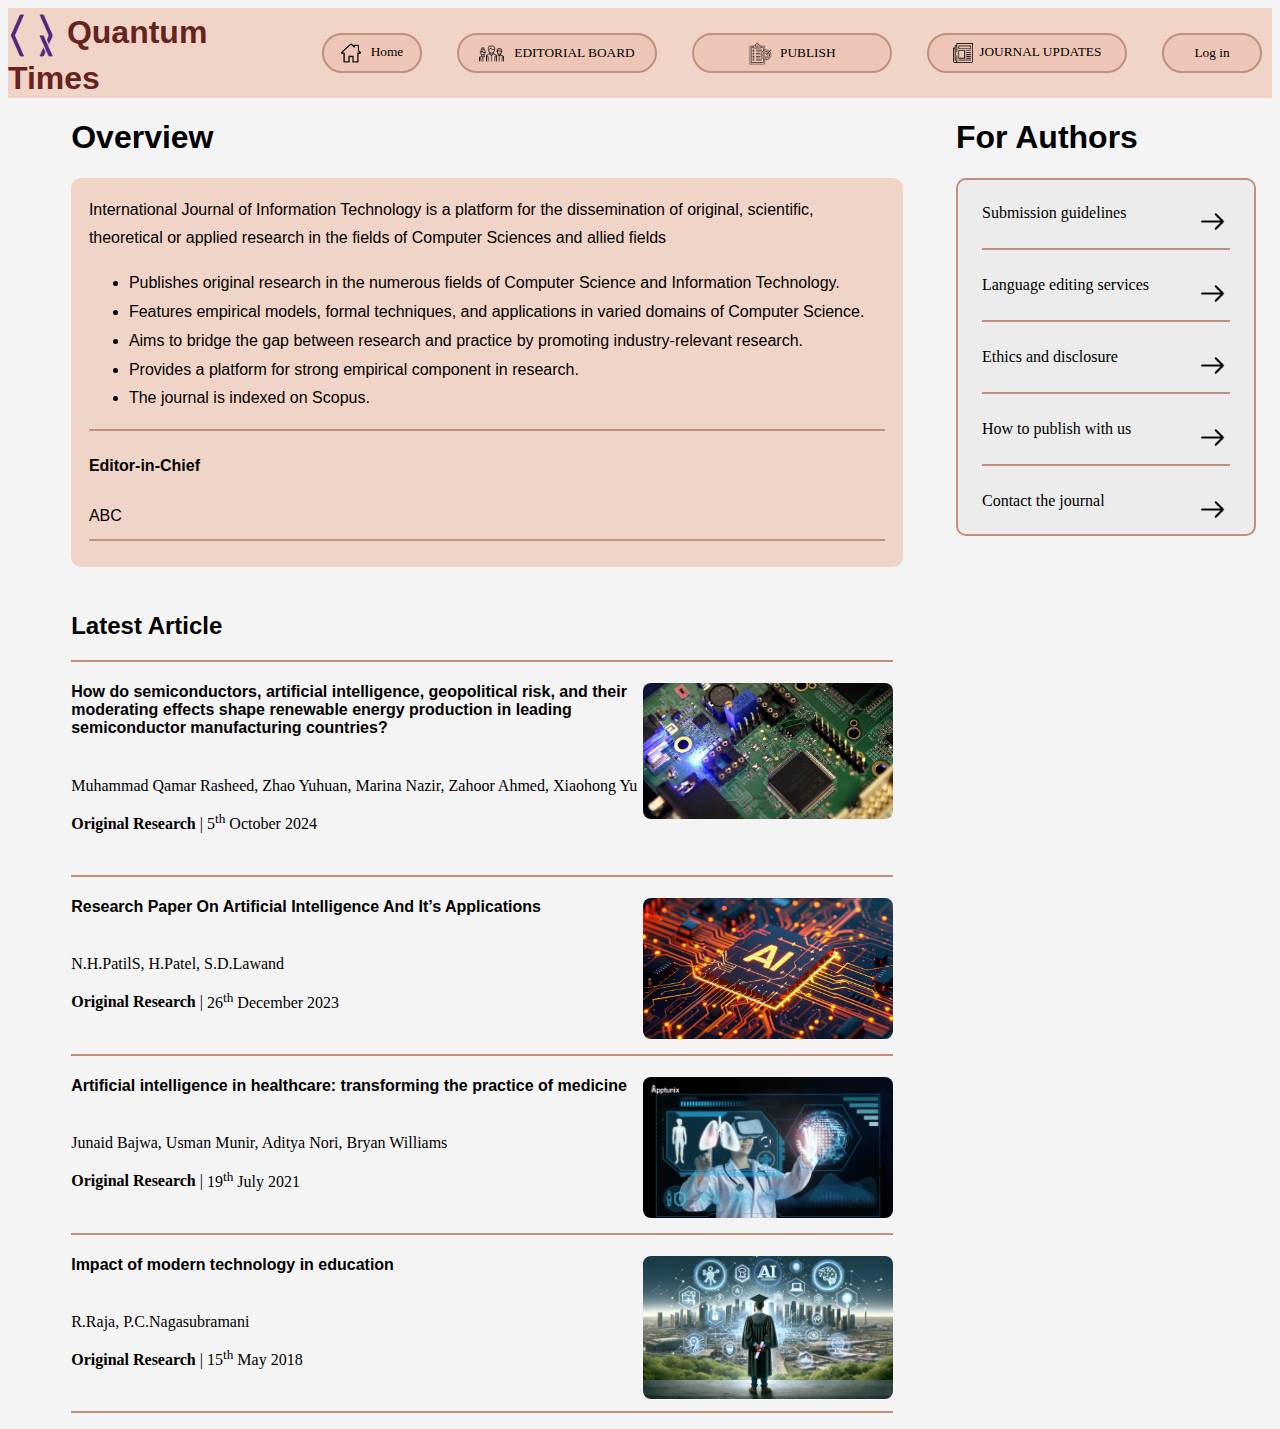
<file: index.html>
<!DOCTYPE html>
<html lang="en">
<head>
    <meta charset="UTF-8">
    <meta name="viewport" content="width=device-width, initial-scale=1.0">
    <title>HOME | QUANTUM TIMES</title>
    <link rel="stylesheet" href="index.css">
    <link rel="icon" href="./Images/quantum_facebook.png">
</head>
<body>
    
    <div class="top_bar">
        <div class="top_nav_heading">
            <h1 class="heading"><img src="./Images/quantum_facebook-removebg-preview.png" height="50px" width="50px"> Quantum Times</h1></div>
       
        <nav class="main-nav">
        <button id="nav-toggle" class="nav-toggle" aria-label="Toggle navigation">
            ☰
        </button>
        <div class="nav-links">     
        <button class="user_logo login" onclick="window.location.href='index.html';" ><img class="logo" src="./Images/home.png">&nbsp; &nbsp;Home</button>
        <button class="user_logo" onclick="window.location.href='editorial_board.html';"><img class="logo goals" src="./Images/group (1).png">&nbsp; &nbsp;EDITORIAL BOARD</button>
        <button class="user_logo aim_scope" onclick="window.location.href='publish.html';"><img class="logo goals" src="./Images/goals.png">&nbsp;&nbsp;PUBLISH</button>
        <button class="user_logo" onclick="window.location.href='journal_updates.html';"><img class="logo" src="./Images/newspaper.png">&nbsp;&nbsp;JOURNAL UPDATES</button>
        <button class="user_logo login" onclick="window.location.href='login.html';">Log in</button>
        </div>
        </nav>
    </div>
    <div class="main_content">
        <div class="Overview">
            <h1><span style="font-family: helvetica;">Overview</span></h1>
            <div class="Overview_content">International Journal of Information Technology is a platform for the dissemination of original, scientific, theoretical or applied
            research in the fields of Computer Sciences and allied fields
            <ul>
                <li>Publishes original research in the numerous fields of Computer Science and Information Technology.</li>
                <li>Features empirical models, formal techniques, and applications in varied domains of Computer Science.</li>
                <li>Aims to bridge the gap between research and practice by promoting industry-relevant research.</li>
                <li>Provides a platform for strong empirical component in research.</li>
                <li>The journal is indexed on Scopus.</li>
            </ul>
            <hr color="#bf907e">
            <h4>Editor-in-Chief</h4>
            ABC<hr color="#bf907e">

        </div>
        </div>
        <div class="Overview_aside">
            <h1><span style="font-family: helvetica;">For Authors</span></h1>
            <div class="aside_content">
                <a class="aside_links" href="https://link.springer.com/journal/41870/submission-guidelines">Submission guidelines<img class="right_arrow" src="./Images/next.png"><br><br></a>
                <hr color="#bf907e"><br>
                <a class="aside_links" href="https://authorservices.springernature.com/go/sn/?utm_source=For+Authors&utm_medium=Website_SpringerLink&utm_campaign=Platform+Experimentation+2022&utm_id=PE2022">Language editing services<img class="right_arrow" src="./Images/next.png"><br><br></a>
                <hr color="#bf907e"><br>
                <a class="aside_links" href="https://link.springer.com/journal/41870/ethics-and-disclosures">Ethics and disclosure<img class="right_arrow" src="./Images/next.png"><br><br></a>
                <hr color="#bf907e"><br>
                <a class="aside_links" href="https://link.springer.com/journal/41870/how-to-publish-with-us#top">How to publish with us<img class="right_arrow" src="./Images/next.png"><br><br></a>
                <hr color="#bf907e"><br>
                <a class="aside_links" href="editorial_board.html">Contact the journal<img class="right_arrow" src="./Images/next.png"><br></a>
            </div>

        </div>
        <div class="Latest_article">
            <h2><span style="font-family: helvetica;">Latest Article</span></h2>
            <hr color="#bf907e">
            <h4 class="article_heading"><a><img class="article_images" src="./Images/Semiconductor.jpeg">How do semiconductors, artificial intelligence, geopolitical risk, and their moderating effects shape renewable energy production in leading semiconductor manufacturing countries?</a></h4>
            <br>
            Muhammad Qamar Rasheed, Zhao Yuhuan, Marina Nazir, Zahoor Ahmed, Xiaohong Yu
            <p><b>Original Research</b> | <span style="font-family: cursive;"> 5<sup>th</sup> October 2024</p><br>
            <hr color="#bf907e">
            <h4 class="article_heading"><a><img class="article_images" src="./Images/AI.png">Research Paper On Artificial Intelligence And It’s Applications</a></h4>
            <br>
            N.H.PatilS, H.Patel, S.D.Lawand
            <p><b>Original Research</b> | <span style="font-family: cursive;"> 26<sup>th</sup> December 2023</p><br>
            <hr color="#bf907e">
            
            <h4 class="article_heading"><a><img class="article_images" src="./Images/health_care.jpg">Artificial intelligence in healthcare: transforming the practice of medicine</a></h4>
            <br>
            Junaid Bajwa, Usman Munir, Aditya Nori, Bryan Williams
            <p><b>Original Research</b> | <span style="font-family: cursive;"> 19<sup>th</sup> July 2021</p><br>
            <hr color="#bf907e">
            
            <h4 class="article_heading"><a><img class="article_images" src="./Images/AI_education.jpg">Impact of modern technology in education</a></h4>
            <br>
            R.Raja, P.C.Nagasubramani
            <p><b>Original Research</b> | <span style="font-family: cursive;"> 15<sup>th</sup> May 2018</p><br>
            <hr color="#bf907e">
            
            
        </div>
    </div>
    <script src="./js/nav.js"></script> 
</body>
</html>
</file>
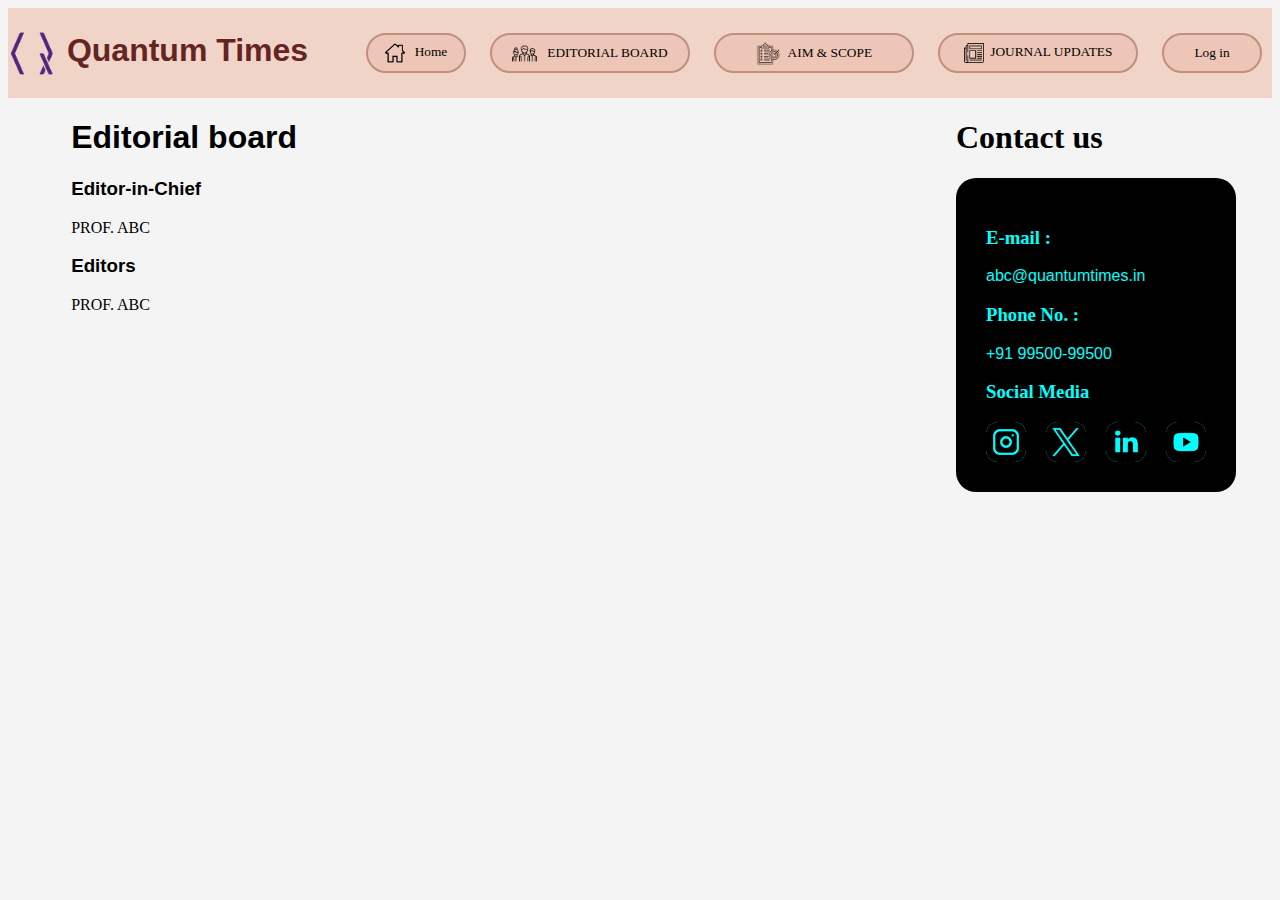
<file: editorial_board.html>
<!DOCTYPE html>
<html lang="en">
<head>
    <meta charset="UTF-8">
    <meta name="viewport" content="width=device-width, initial-scale=1.0">
    <title>EDITORIAL BOARD | QUANTUM TIMES</title>
    <link rel="icon" href="./Images/quantum_facebook.png">
    <link rel="stylesheet" href="editorial_board.css">
</head>
<body>
    <div class="top_bar">
        <div class="top_nav_heading"><h1 class="heading"><img src="./Images/quantum_facebook-removebg-preview.png" height="50px" width="50px"> Quantum Times</h1></div>
        <div>
        <button class="user_logo login" onclick="window.location.href='index.html';" ><img class="logo" src="./Images/home.png">&nbsp; &nbsp;Home</button>
        <button class="user_logo" onclick="window.location.href='editorial_board.html';"><img class="logo goals" src="./Images/group (1).png">&nbsp; &nbsp;EDITORIAL BOARD</button>
        <button class="user_logo aim_scope" onclick="window.location.href='aim_scope.html';"><img class="logo goals" src="./Images/goals.png">&nbsp;&nbsp;AIM & SCOPE</button>
        <button class="user_logo" onclick="window.location.href='journal_updates.html';"><img class="logo" src="./Images/newspaper.png">&nbsp;&nbsp;JOURNAL UPDATES</button>
        <button class="user_logo login" onclick="window.location.href='login.html';">Log in</button>
        </div>
    </div>
    <div class="main_content">
        <div class="content">
            <h1>Editorial board</h1>
            <h3>Editor-in-Chief</h3>
            <p>PROF. ABC</p>
            <h3>Editors</h3>
            <p>PROF. ABC</p>
        </div>
        <div class="contact_us">
            <h1>Contact us</h1>
            <div class="contact_content">
                <h3>E-mail : </h3><p class="contact_details">abc@quantumtimes.in</p>
                <h3>Phone No. :</h3><p class="contact_details">+91 99500-99500</p>
                <h3>Social Media</h3>
                <div class="social_media_images">
                    <img class="social" src="./Images/instagram.png">
                    <img class="social" src="./Images/twitter.png">
                    <img class="social" src="./Images/linkedin.png">
                    <img class="social" src="./Images/youtube.png">
                </div>
            </div>
        </div>
    </div>
</body>
</html>
</file>
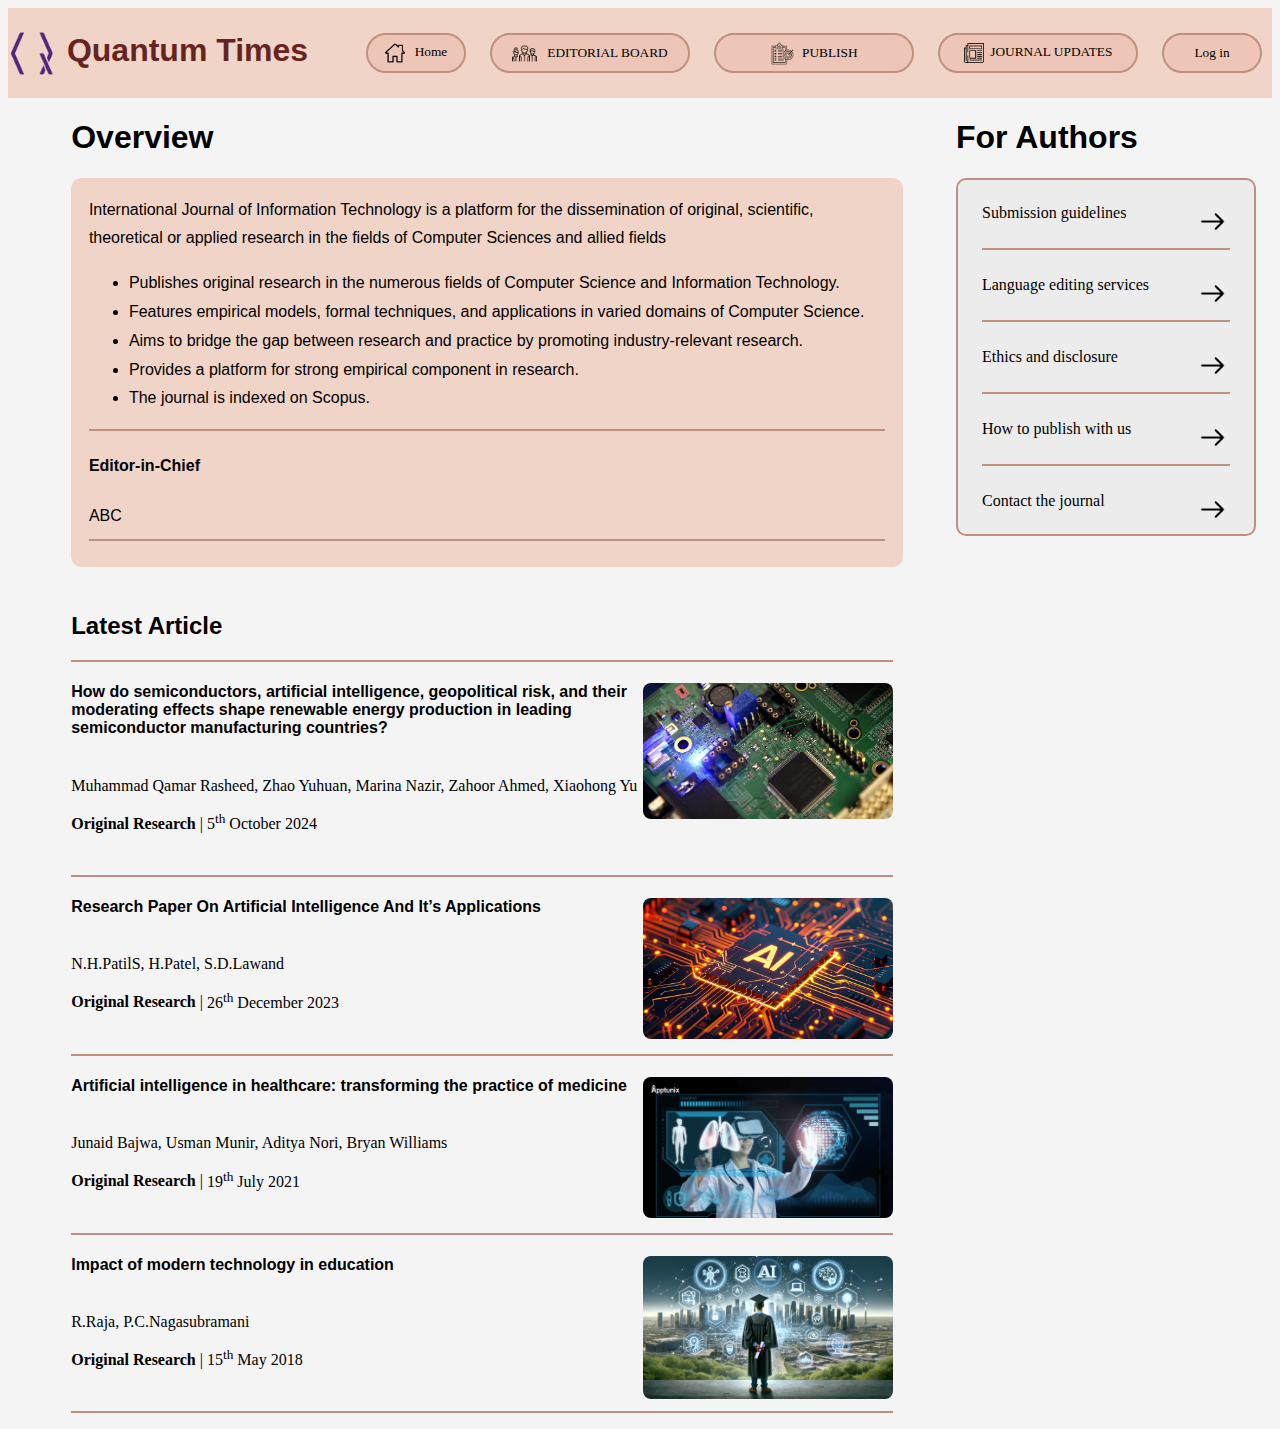
<file: home.html>
<!DOCTYPE html>
<html lang="en">
<head>
    <meta charset="UTF-8">
    <meta name="viewport" content="width=device-width, initial-scale=1.0">
    <title>HOME | QUANTUM TIMES</title>
    <link rel="stylesheet" href="home.css">
    <link rel="icon" href="./Images/quantum_facebook.png">
</head>
<body>
    
    <div class="top_bar">
        <div class="top_nav_heading"><h1 class="heading"><img src="./Images/quantum_facebook-removebg-preview.png" height="50px" width="50px"> Quantum Times</h1></div>
        <div>
        <button class="user_logo login" onclick="window.location.href='home.html';" ><img class="logo" src="./Images/home.png">&nbsp; &nbsp;Home</button>
        <button class="user_logo" onclick="window.location.href='editorial_board.html';"><img class="logo goals" src="./Images/group (1).png">&nbsp; &nbsp;EDITORIAL BOARD</button>
        <button class="user_logo aim_scope" onclick="window.location.href='publish.html';"><img class="logo goals" src="./Images/goals.png">&nbsp;&nbsp;PUBLISH</button>
        <button class="user_logo" onclick="window.location.href='journal_updates.html';"><img class="logo" src="./Images/newspaper.png">&nbsp;&nbsp;JOURNAL UPDATES</button>
        <button class="user_logo login" onclick="window.location.href='LOGINfinal.html';">Log in</button>
        </div>
    </div>
    <div class="main_content">
        <div class="Overview">
            <h1><span style="font-family: helvetica;">Overview</span></h1>
            <div class="Overview_content">International Journal of Information Technology is a platform for the dissemination of original, scientific, theoretical or applied
            research in the fields of Computer Sciences and allied fields
            <ul>
                <li>Publishes original research in the numerous fields of Computer Science and Information Technology.</li>
                <li>Features empirical models, formal techniques, and applications in varied domains of Computer Science.</li>
                <li>Aims to bridge the gap between research and practice by promoting industry-relevant research.</li>
                <li>Provides a platform for strong empirical component in research.</li>
                <li>The journal is indexed on Scopus.</li>
            </ul>
            <hr color="#bf907e">
            <h4>Editor-in-Chief</h4>
            ABC<hr color="#bf907e">

        </div>
        </div>
        <div class="Overview_aside">
            <h1><span style="font-family: helvetica;">For Authors</span></h1>
            <div class="aside_content">
                <a class="aside_links" href="https://link.springer.com/journal/41870/submission-guidelines">Submission guidelines<img class="right_arrow" src="./Images/next.png"><br><br></a>
                <hr color="#bf907e"><br>
                <a class="aside_links" href="https://authorservices.springernature.com/go/sn/?utm_source=For+Authors&utm_medium=Website_SpringerLink&utm_campaign=Platform+Experimentation+2022&utm_id=PE2022">Language editing services<img class="right_arrow" src="./Images/next.png"><br><br></a>
                <hr color="#bf907e"><br>
                <a class="aside_links" href="https://link.springer.com/journal/41870/ethics-and-disclosures">Ethics and disclosure<img class="right_arrow" src="./Images/next.png"><br><br></a>
                <hr color="#bf907e"><br>
                <a class="aside_links" href="https://link.springer.com/journal/41870/how-to-publish-with-us#top">How to publish with us<img class="right_arrow" src="./Images/next.png"><br><br></a>
                <hr color="#bf907e"><br>
                <a class="aside_links" href="editorial_board.html">Contact the journal<img class="right_arrow" src="./Images/next.png"><br></a>
            </div>

        </div>
        <div class="Latest_article">
            <h2><span style="font-family: helvetica;">Latest Article</span></h2>
            <hr color="#bf907e">
            <h4 class="article_heading"><a><img class="article_images" src="./Images/Semiconductor.jpeg">How do semiconductors, artificial intelligence, geopolitical risk, and their moderating effects shape renewable energy production in leading semiconductor manufacturing countries?</a></h4>
            <br>
            Muhammad Qamar Rasheed, Zhao Yuhuan, Marina Nazir, Zahoor Ahmed, Xiaohong Yu
            <p><b>Original Research</b> | <span style="font-family: cursive;"> 5<sup>th</sup> October 2024</p><br>
            <hr color="#bf907e">
            <h4 class="article_heading"><a><img class="article_images" src="./Images/AI.png">Research Paper On Artificial Intelligence And It’s Applications</a></h4>
            <br>
            N.H.PatilS, H.Patel, S.D.Lawand
            <p><b>Original Research</b> | <span style="font-family: cursive;"> 26<sup>th</sup> December 2023</p><br>
            <hr color="#bf907e">
            
            <h4 class="article_heading"><a><img class="article_images" src="./Images/health_care.jpg">Artificial intelligence in healthcare: transforming the practice of medicine</a></h4>
            <br>
            Junaid Bajwa, Usman Munir, Aditya Nori, Bryan Williams
            <p><b>Original Research</b> | <span style="font-family: cursive;"> 19<sup>th</sup> July 2021</p><br>
            <hr color="#bf907e">
            
            <h4 class="article_heading"><a><img class="article_images" src="./Images/AI_education.jpg">Impact of modern technology in education</a></h4>
            <br>
            R.Raja, P.C.Nagasubramani
            <p><b>Original Research</b> | <span style="font-family: cursive;"> 15<sup>th</sup> May 2018</p><br>
            <hr color="#bf907e">
            
            
        </div>
    </div>
    
</body>
</html>
</file>
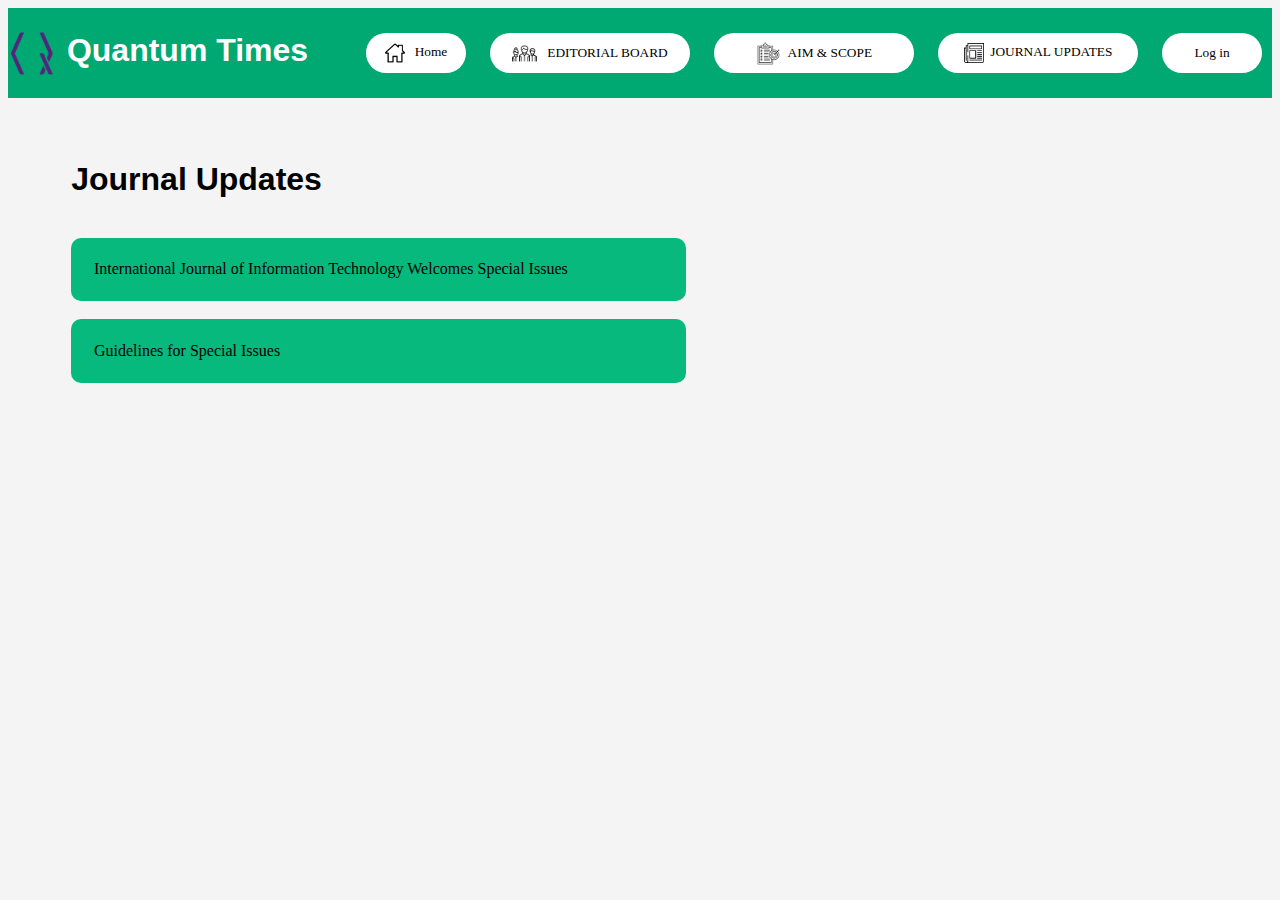
<file: journal_updates.html>
<!DOCTYPE html>
<html lang="en">
<head>
    <meta charset="UTF-8">
    <meta name="viewport" content="width=device-width, initial-scale=1.0">
    <title>JOURNAL UPDATES | QUANTUM TIMES</title>
    <link rel="icon" href="./Images/quantum_facebook.png">
    <link rel="stylesheet" href="journal_updates.css">
</head>
<body>
    <div class="top_bar">
        <div class="top_nav_heading"><h1 class="heading"><img src="./Images/quantum_facebook-removebg-preview.png" height="50px" width="50px"> Quantum Times</h1></div>
        <div>
        <button class="user_logo login" onclick="window.location.href='index.html';" ><img class="logo" src="./Images/home.png">&nbsp; &nbsp;Home</button>
        <button class="user_logo" onclick="window.location.href='editorial_board.html';"><img class="logo goals" src="./Images/group (1).png">&nbsp; &nbsp;EDITORIAL BOARD</button>
        <button class="user_logo aim_scope" onclick="window.location.href='aim_scope.html';"><img class="logo goals" src="./Images/goals.png">&nbsp;&nbsp;AIM & SCOPE</button>
        <button class="user_logo" onclick="window.location.href='journal_updates.html';"><img class="logo" src="./Images/newspaper.png">&nbsp;&nbsp;JOURNAL UPDATES</button>
        <button class="user_logo login" onclick="window.location.href='login.html';">Log in</button>
        </div>
    </div>
    <div class="main_content">
        <div class="content_heading">
            <h1>Journal Updates</h1>
        </div><br>
        <div class="block">
            International Journal of Information Technology Welcomes Special Issues
        </div>
        <br>
        <div class="block">
            Guidelines for Special Issues
        </div>
    </div>
</body>
</html>
</file>
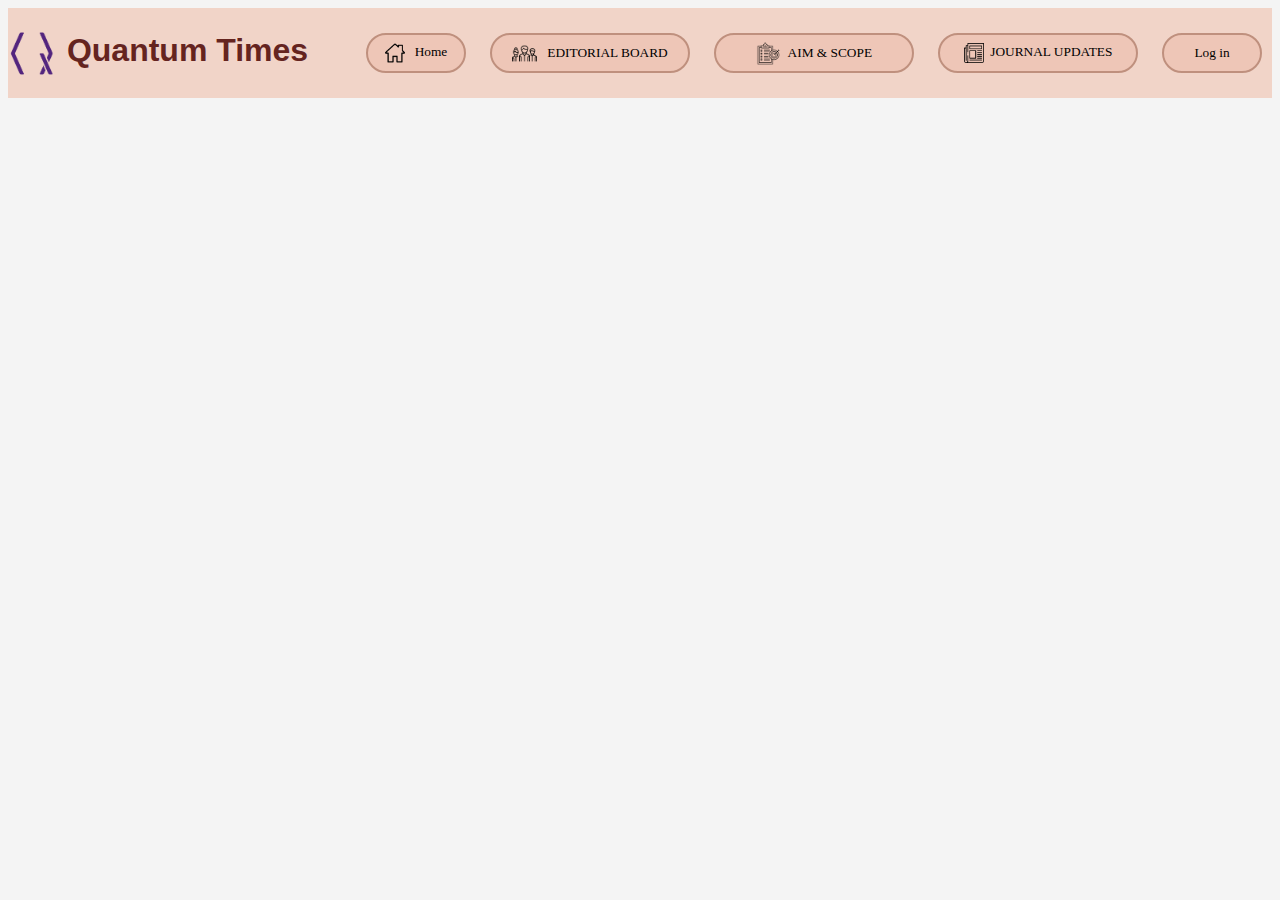
<file: NavBar.html>
<!DOCTYPE html>
<html lang="en">
<head>
    <meta charset="UTF-8">
    <meta name="viewport" content="width=device-width, initial-scale=1.0">
    <title>NavBar</title>
    <style>
.top_bar{
width: 100%;
height: 90px;
background-color: #f1d4c8;
display: flex;
justify-content: space-between;
align-items: center;

}
img{
vertical-align: middle;
}
body{
background-color: #f4f4f4;
text-decoration: none;
}
.user_logo{
border: 2px solid #bf907e;
margin: 10px;
width: 200px;
height: 40px;
padding: 1px;
border-radius: 50px;
background-color: #eec6b7;
font-family: cursive;
transition: transform ease-in-out 0.4s;
}
.user_logo:hover{
transform: scale(1.05);

}
.logo{
width: 20px;
height: 20px;
vertical-align: middle;
}
a{
text-decoration: none;
color:black;

}
.heading{
font-family: helvetica;
color: #65241F;
}   
.aim_scope:active{
color: aqua;
}
.login{
width: 100px;
}
.goals{
width: 25px;
height: 25px;
}
    </style>
</head>
<body>
    <div class="top_bar">
        <div class="top_nav_heading"><h1 class="heading"><img src="./Images/quantum_facebook-removebg-preview.png" height="50px" width="50px"> Quantum Times</h1></div>
        <div>
        <button class="user_logo login" onclick="window.location.href='index.html';" ><img class="logo" src="./Images/home.png">&nbsp; &nbsp;Home</button>
        <button class="user_logo" onclick="window.location.href='editorial_board.html';"><img class="logo goals" src="./Images/group (1).png">&nbsp; &nbsp;EDITORIAL BOARD</button>
        <button class="user_logo aim_scope" onclick="window.location.href='aim_scope.html';"><img class="logo goals" src="./Images/goals.png">&nbsp;&nbsp;AIM & SCOPE</button>
        <button class="user_logo" onclick="window.location.href='journal_updates.html';"><img class="logo" src="./Images/newspaper.png">&nbsp;&nbsp;JOURNAL UPDATES</button>
        <button class="user_logo login" onclick="window.location.href='login.html';">Log in</button>
        </div>
    </div>
</body>
</html>
</file>
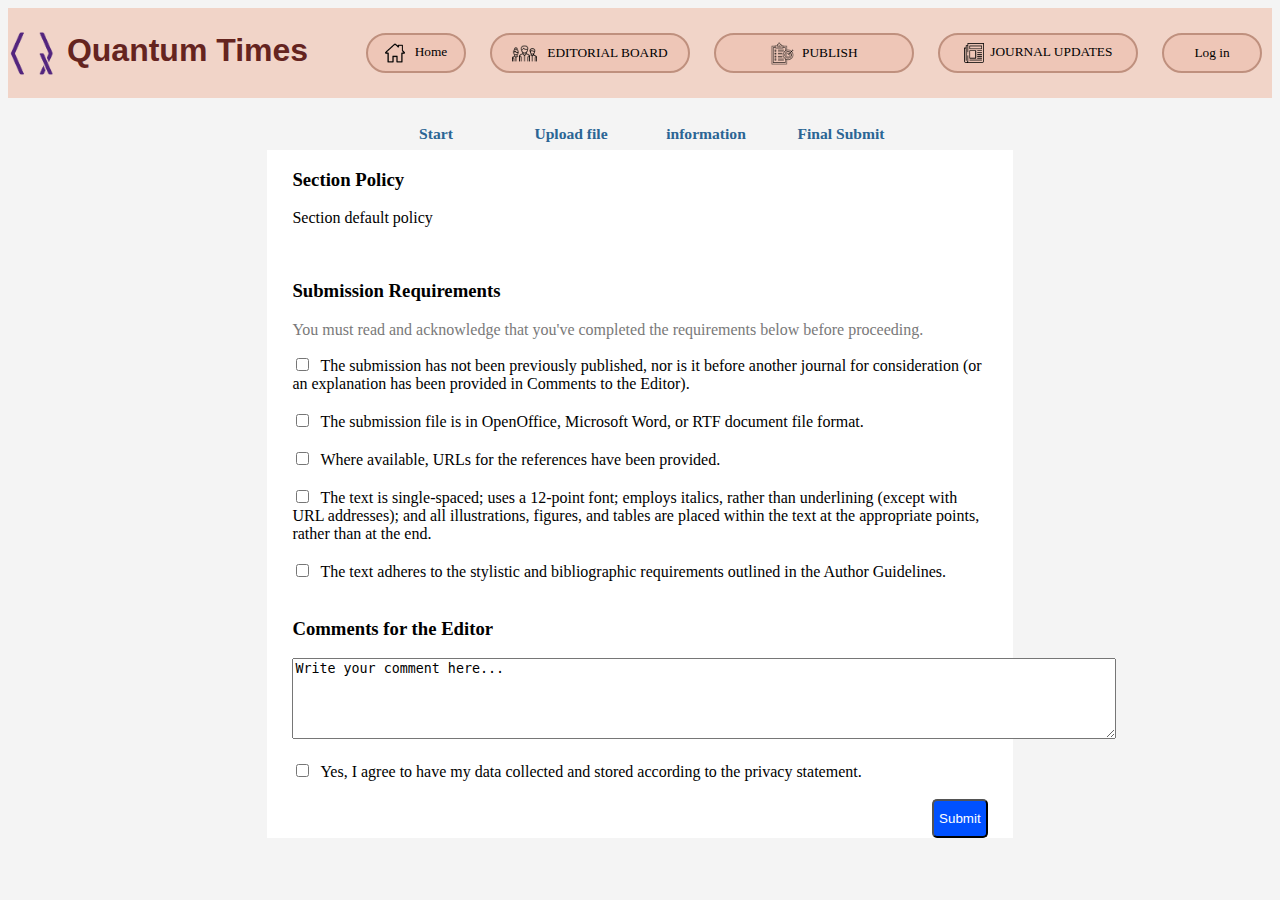
<file: publish.html>
<!DOCTYPE html>
<html lang="en">
<head>
    <meta charset="UTF-8">
    <meta name="viewport" content="width=device-width, initial-scale=1.0">
    <title>Publish</title>
    <link rel="icon" href="./Images/quantum_facebook.png">
    <style>
        body{
            background-color: rgb(235,237,238);
            display: flex;
            flex-direction: column;
        }
        .main_body{
            display: flex;
            justify-content:center;
            height: 50%;
            align-items: center;
            
        }
        div.top_items{
            margin-top:10px;
            height: 40px;
            align-content: center;
            text-align: center;
            width: 100px;  
            padding: 0px 10px;
        }
        button:active{
            background-color: white;
            /* border-top: 5px solid rgb(44, 103, 240); */
            border-top:3px solid rgb(43,101,148);
        }
        button:hover{
            border-top:3px solid rgb(43,101,148);   
        }
        button{
            background-color: rgba(186, 186, 186, 0);
            border: none;
            margin-right:3px;
            color: rgb(43,101,148);
            
        }
        .item{
            margin-top: 0px;
            padding: 0px 25px;
            width: 55%;
            height: 100%;
            background-color: white;
            align-self: center;
            display: none;

            
        }
        .item_content{
            display: flex;
            justify-content:center;
            height: 100%;
            align-items: center;
            font-family: Verdana;
        }
        .save{
            background-color: rgb(0, 81, 255);
            border-radius: 5px;
            color: white;
            padding: 10px 5px;
            float: right;
        }
        .save:hover{
            border: none;
        }
        .save:active{
            background-color: rgb(24, 69, 166);
        }
        .checkbox{
            accent-color: rgb(0, 115, 255);
        }
        .choose_file{
            border: 2px solid rgb(186, 186, 186);
            padding: 5px 10px;
            margin-top: 20px;
            margin-bottom:20px;
            margin-left: 10px;
            margin-right: 10px;
        }    
        .Start{
            display: block;
        }
        .info{
            display: flex;
            justify-content: space-around;
        }
        
        .top_bar{
width: 100%;
height: 90px;
background-color: #f1d4c8;
display: flex;
justify-content: space-between;
align-items: center;
}
img{
vertical-align: middle;
}
body{
background-color: #f4f4f4;
text-decoration: none;
}
.user_logo{
color: black;
border: 2px solid #bf907e;
margin: 10px;
width: 200px;
height: 40px;
padding: 1px;
border-radius: 50px;
background-color: #eec6b7;
font-family: cursive;
transition: transform ease-in-out 0.4s;
}
.user_logo:hover{
transform: scale(1.05);

}
.logo{
width: 20px;
height: 20px;
vertical-align: middle;
}
a{
text-decoration: none;
color:black;
}
.heading{
font-family: helvetica;
color: #65241F;
}
.login{
width: 100px;
}
.goals{
width: 25px;
height: 25px;
}
    </style>
</head>
<body>
    <div class="top_bar">
        <div class="top_nav_heading"><h1 class="heading"><img src="./Images/quantum_facebook-removebg-preview.png" height="50px" width="50px"> Quantum Times</h1></div>
        <div>
        <button class="user_logo login" onclick="window.location.href='index.html';" ><img class="logo" src="./Images/home.png">&nbsp; &nbsp;Home</button>
        <button class="user_logo" onclick="window.location.href='editorial_board.html';"><img class="logo goals" src="./Images/group (1).png">&nbsp; &nbsp;EDITORIAL BOARD</button>
        <button class="user_logo " onclick="window.location.href='publish.html';"><img class="logo goals" src="./Images/goals.png">&nbsp;&nbsp;PUBLISH</button>
        <button class="user_logo" onclick="window.location.href='journal_updates.html';"><img class="logo" src="./Images/newspaper.png">&nbsp;&nbsp;JOURNAL UPDATES</button>
        <button class="user_logo login" onclick="window.location.href='login.html';">Log in</button>
        </div>
    </div>

<div class="main_body">
    <button onclick="buttonAttack('.Start')"><div class="top_items">
        <h3 style="font-family:cursive;">Start</h3>
    </div></button>

    <button onclick="buttonAttack('.Upload_file')"><div class="top_items">
        <h3 style="font-family:cursive;" >Upload file</h3>
    </div></button>

    <button onclick="buttonAttack('.information')"><div class="top_items">
        <h3 style="font-family:cursive;">information</h3>
    </div></button>

    <button onclick="buttonAttack('.Final_submit')"><div class="top_items">
        <h3 style="font-family:cursive;">Final Submit</h3>
    </div></button>
</div>

<!-- <div class="item_content"> -->
    <div class="Start item" >
        <h3>Section Policy</h3>
        <p>Section default policy</p><br>
        <h3>Submission Requirements</h3>
        <p style="color: rgb(121, 121, 121);">You must read and acknowledge that you've completed the requirements below before proceeding.</p>
        <form>
        <input type="checkbox" class="checkbox" required>&nbsp;&nbsp;The submission has not been previously published, nor is it before another journal for consideration (or an explanation has been provided in Comments to the Editor).<br><br>
        <input type="checkbox" class="checkbox" required>&nbsp;&nbsp;The submission file is in OpenOffice, Microsoft Word, or RTF document file format.<br><br>
        <input type="checkbox" class="checkbox" required>&nbsp;&nbsp;Where available, URLs for the references have been provided.<br><br>
        <input type="checkbox" class="checkbox" required>&nbsp;&nbsp;The text is single-spaced; uses a 12-point font; employs italics, rather than underlining (except with URL addresses); and all illustrations, figures, and tables are placed within the text at the appropriate points, rather than at the end.<br><br>
        <input type="checkbox" class="checkbox" required>&nbsp;&nbsp;The text adheres to the stylistic and bibliographic requirements outlined in the Author Guidelines.<br><br>
        <h3>Comments for the Editor</h3>
        <textarea cols="100" rows="5" required>Write your comment here...</textarea><br><br>
        <input type="checkbox" class="checkbox" required>&nbsp;&nbsp;Yes, I agree to have my data collected and stored according to the privacy statement.<br><br>
        <div><input type="submit" class="save" onclick="buttonAttack('.Upload_file')"><br><br></div></form>
    </div>
    <div class="Upload_file item" >
        <div class="choose_file">
            <h3>Files</h3>
            <hr>
            <p>Upload any files the editorial team will need to evaluate your submission.</p>
            <form action="#action">
                <input type="file" id="myFile" name="filename">
                <input type="submit" class="save" onclick="buttonAttack('.information')">
            </form><br><br>
        </div>
    </div>
    <div class="information item" >
        <div class="info">
        <div class="info1">
            <h3>Prefix</h3>
            <input type="text" size="30">
        </div>
        <div class="info2">
            <h3>Title</h3>
            <input type="text" size="70">
        </div>
        </div>
        <h3>Subtitle</h3>
        <input type="text" size="115">
    </div>
    <div class="Final_submit item">
        <p>Your submission has been uploaded and is ready to be sent. You may go back to review and adjust any of the information you have entered before continuing. When you are ready, click "Finish Submission".</p>
        <input type="submit" class="save" value="Final Submit" onclick="Click()">
    </div>
<!-- </div> -->





<script>
    const homepage = document.querySelector(".Start")
    const aboutpage = document.querySelector(".Upload_file")
    const contactpage = document.querySelector(".information")
    const productpage = document.querySelector(".Final_submit")

    
    const buttonAttack = (clickedKey)=>{
    
    
        homepage.style.display = "none";
        aboutpage.style.display = "none";
        contactpage.style.display = "none";
        productpage.style.display = "none";

        
        document.querySelector(clickedKey).style.display="block" ;
    }
</script>


<!-- <script>
    function toggleVisibility(itemId) {
        // Get all items
        const items = document.querySelectorAll('.item');

        // Hide all items

        items.forEach(item => {
            
            if (item.id !== itemId) {
                item.style.display='none';
            }
        });

        // Toggle the selected item
        const selectedItem = document.getElementById(itemId);
        if (selectedItem.style.display === "none" || selectedItem.style.display === "") {
            selectedItem.style.display = "block";
        }
    }
</script> -->

</body>
</html>
</file>
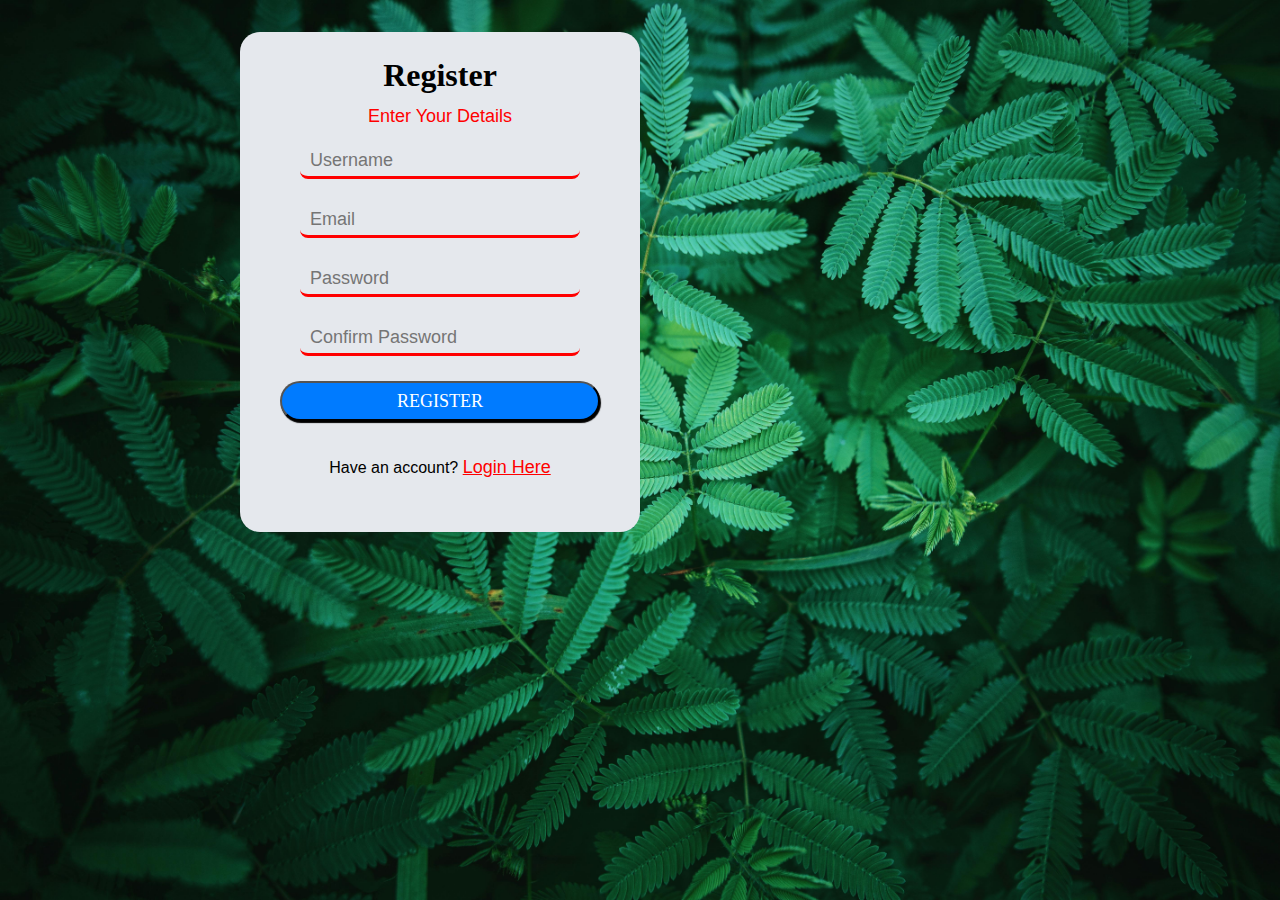
<file: Register.html>
<!DOCTYPE html>
<html lang="en">
<head>
    <meta charset="UTF-8">
    <meta name="viewport" content="width=device-width, initial-scale=1.0">
    <title>Register</title>
    <link rel="icon" href="./Images/chitkaraLogo.jpg"></link>
    <link rel="stylesheet" href="Register.css">
</head>
<body >
<div class="Flex-box">

    
    <div>
        
        <form class="form">
        <p class="p1"><b>Register</b></p>
        <p class="p2">Enter Your Details</p><br>
        <input class="input" type="text" id="Username" name="Username" placeholder="Username"  >
      
        <input class="input" type="text" id="Email" name="Email" placeholder="Email">
        
        <input class="input" type="password" id="password" name="password" placeholder="Password">
        
        <input class="input" type="password" id="password" name="password" placeholder="Confirm Password">
        
    </form>
    <center>
        <a href="./index.html">
            <input class="register_button" type="submit" value="REGISTER"><br><br><br>
        </a>
    
    <p class="p3">Have an account?
        <a class="have_account" href="login.html">Login Here</a></p>
    </center>
    </div>
</div>
</body>
</html>
</file>
<file: index.css>
.top_bar{
    width: 100%;
    height: 90px;
    background-color: #f1d4c8;
    display: flex;
    align-items: center;
    justify-content: space-between;
}
img{
    vertical-align: middle;
}
body{
    background-color: #f4f4f4;
    text-decoration: none;
}
.user_logo{
    border: 2px solid #bf907e;
    margin: 10px;
    width: 200px;
    height: 40px;
    padding: 1px;
    border-radius: 50px;
    background-color: #eec6b7;
    font-family: cursive;
    transition: transform ease-in-out 0.4s;
    
    
}
.user_logo:hover{
    transform: scale(1.05);

}
.logo{
    width: 20px;
    height: 20px;
    vertical-align: middle;
}
a{
    text-decoration: none;
    color:black;
    
}
a:hover{
    text-decoration-line: underline;
    
}
.heading{
    font-family: Helvetica;
    color: #65241F;
}   
.aim_scope:active{
    color: aqua;
}
.main_content{
    display: flex;
    flex-wrap: wrap;
}

.Overview{
    margin-left: 5%;
    width: 70%;

}
.Overview_content{
    width: 90%;
    background-color: #f1d4c8;
    padding: 2%;
    border-radius: 10px;
    font-family: helvetica;
    line-height: 1.8;
}

.aside_content{
    border-radius: 10px;
    border: 2px solid #bf907e ;
    padding: 8%;
    background-color: #ececec;
    font-family:cursive ;
}
.Overview_aside{
    width: 300px;
}

.right_arrow{
    width: 25px;
    border-radius: 50%;
    float: right;
    padding: 2%;
}
.right_arrow:hover{
    background-color: #f1d4c8;
}
.Latest_article{
    margin-left: 5%;
    margin-top: 2%;
    width: 65%;
}
.article_heading{
    font-family: helvetica;
}
.article_images{
    width: 250px;
    float: right;
    border-radius: 8px;
}
.date{
    font-family: cursive;
    font-size: small;
}
.login{
    width: 100px;
}
.goals{
    width: 25px;
    height: 25px;
}  
.main-nav {
    display: flex;
    align-items: center;
    justify-content: flex-end;
    width: 100%;
}

.nav-toggle {
    display: none;
    background: none;
    border: none;
    font-size: 28px;
    cursor: pointer;
    padding: 15px;
    color: #65241F;
    margin-right: 15px;
    content: "☰";
}

.nav-links {
    display: flex;
    align-items: center;
    gap: 15px;
}

@media screen and (max-width: 768px) {
     .nav-links {
        display: none;
        position: absolute;
        top: 90px;    /* Match header height */
        left: 0;
        right: 0;
        background: #f1d4c8;
        padding: 15px;
        box-shadow: 0 3px 8px rgba(0,0,0,0.1);
        flex-direction: column;
        z-index: 1000;
        border-top: 1px solid #bf907e;  /* Added border */
    }
    .top_bar {
        position: relative;
        flex-wrap: wrap;
        height: auto;
        padding: 10px;
    }

    .nav-toggle {
        display: block;
    }

    .nav-links {
        display: none;
        position: absolute;
        top: 100%;
        left: 0;
        right: 0;
        background: #f1d4c8;
        padding: 20px;
        box-shadow: 0 2px 5px rgba(0,0,0,0.1);
        flex-direction: column;
        z-index: 1000;
    }

    .nav-links.show {
        display: flex;
    }

    .user_logo {
        width: 90%;
        margin: 5px auto;
        text-align: left;
    }

    .main-nav {
        justify-content: flex-end;
        width: auto;
    }
}
</file>
<file: editorial_board.css>
.top_bar{
    width: 100%;
    height: 90px;
    background-color: #f1d4c8;
    display: flex;
    justify-content: space-between;
    align-items: center;

}
img{
    vertical-align: middle;
}
body{
    background-color: #f4f4f4;
    text-decoration: none;
}
.user_logo{
    border: 2px solid #bf907e;
    margin: 10px;
    width: 200px;
    height: 40px;
    padding: 1px;
    border-radius: 50px;
    background-color: #eec6b7;
    font-family: cursive;
    transition: transform ease-in-out 0.4s;
}
.user_logo:hover{
    transform: scale(1.05);

}
.logo{
    width: 20px;
    height: 20px;
    vertical-align: middle;
}
a{
    text-decoration: none;
    color:black;
    
}
.heading{
    font-family: helvetica;
    color: #65241F;
}   
.aim_scope:active{
    color: aqua;
}
.login{
    width: 100px;
}
.goals{
    width: 25px;
    height: 25px;
}
.main_content{
    display: flex;
    flex-wrap: wrap;

}
.content{
    margin-left: 5%;
    font-family:helvetica ;
    width: 70%;
}
p{
    font-family: cursive;
}
.contact_details{
    font-family: helvetica;
}
.contact_us{
    font-family: cursive;
    
}
.contact_content{
    border-radius: 20px ;
    width: 100%;
    background-color: rgb(0, 0, 0);
    padding: 30px;
    color: aqua;
}
.social{
    width: 40px;
    height: 40px;
    background-color: aqua;
    border-radius: 30%;
}
.social_media_images{
    display: flex;
    justify-content: space-between;
}
</file>
<file: home.css>
.top_bar{
    width: 100%;
    height: 90px;
    background-color: #f1d4c8;
    display: flex;
    align-items: center;
    justify-content: space-between;
}
img{
    vertical-align: middle;
}
body{
    background-color: #f4f4f4;
    text-decoration: none;
}
.user_logo{
    border: 2px solid #bf907e;
    margin: 10px;
    width: 200px;
    height: 40px;
    padding: 1px;
    border-radius: 50px;
    background-color: #eec6b7;
    font-family: cursive;
    transition: transform ease-in-out 0.4s;
    
    
}
.user_logo:hover{
    transform: scale(1.05);

}
.logo{
    width: 20px;
    height: 20px;
    vertical-align: middle;
}
a{
    text-decoration: none;
    color:black;
    
}
a:hover{
    text-decoration-line: underline;
    
}
.heading{
    font-family: Helvetica;
    color: #65241F;
}   
.aim_scope:active{
    color: aqua;
}
.main_content{
    display: flex;
    flex-wrap: wrap;
}

.Overview{
    margin-left: 5%;
    width: 70%;

}
.Overview_content{
    width: 90%;
    background-color: #f1d4c8;
    padding: 2%;
    border-radius: 10px;
    font-family: helvetica;
    line-height: 1.8;
}

.aside_content{
    border-radius: 10px;
    border: 2px solid #bf907e ;
    padding: 8%;
    background-color: #ececec;
    font-family:cursive ;
}
.Overview_aside{
    width: 300px;
}

.right_arrow{
    width: 25px;
    border-radius: 50%;
    float: right;
    padding: 2%;
}
.right_arrow:hover{
    background-color: #f1d4c8;
}
.Latest_article{
    margin-left: 5%;
    margin-top: 2%;
    width: 65%;
}
.article_heading{
    font-family: helvetica;
}
.article_images{
    width: 250px;
    float: right;
    border-radius: 8px;
}
.date{
    font-family: cursive;
    font-size: small;
}
.login{
    width: 100px;
}
.goals{
    width: 25px;
    height: 25px;
}  
.main-nav {
    display: flex;
    align-items: center;
    justify-content: flex-end;
    width: 100%;
}

.nav-toggle {
    display: none;
    background: none;
    border: none;
    font-size: 28px;
    cursor: pointer;
    padding: 15px;
    color: #65241F;
    margin-right: 15px;
    content: "☰";
}

.nav-links {
    display: flex;
    align-items: center;
    gap: 15px;
}

@media screen and (max-width: 768px) {
     .nav-links {
        display: none;
        position: absolute;
        top: 90px;    /* Match header height */
        left: 0;
        right: 0;
        background: #f1d4c8;
        padding: 15px;
        box-shadow: 0 3px 8px rgba(0,0,0,0.1);
        flex-direction: column;
        z-index: 1000;
        border-top: 1px solid #bf907e;  /* Added border */
    }
    .top_bar {
        position: relative;
        flex-wrap: wrap;
        height: auto;
        padding: 10px;
    }

    .nav-toggle {
        display: block;
    }

    .nav-links {
        display: none;
        position: absolute;
        top: 100%;
        left: 0;
        right: 0;
        background: #f1d4c8;
        padding: 20px;
        box-shadow: 0 2px 5px rgba(0,0,0,0.1);
        flex-direction: column;
        z-index: 1000;
    }

    .nav-links.show {
        display: flex;
    }

    .user_logo {
        width: 90%;
        margin: 5px auto;
        text-align: left;
    }

    .main-nav {
        justify-content: flex-end;
        width: auto;
    }
}
</file>
<file: journal_updates.css>
.top_bar{
    width: 100%;
    height: 90px;
    background-color:rgb(0, 169, 113);
    display: flex;
    justify-content: space-between;
    align-items: center;

}
img{
    vertical-align: middle;
}
body{
    background-color: #f4f4f4;
    text-decoration: none;
}
.user_logo{
    border: 2px solid #c2c2c200;
    margin: 10px;
    width: 200px;
    height: 40px;
    padding: 1px;
    border-radius: 50px;
    background-color: #ffffff;
    font-family: cursive;
    transition: transform ease-in-out 0.4s;
}
.user_logo:hover{
    transform: scale(1.05);

}
.logo{
    width: 20px;
    height: 20px;
    vertical-align: middle;
}
a{
    text-decoration: none;
    color:black;
    
}
.heading{
    font-family: helvetica;
    color: #ffffff;
}   
.aim_scope:active{
    color: aqua;
}
.login{
    width: 100px;
}
.goals{
    width: 25px;
    height: 25px;
}
h1{
    font-family:Helvetica;
}
.main_content{
    margin: 5%;
}
.block{
    font-family: cursive;
    background-color: rgb(8, 185, 126);
    padding: 2%;
    border-radius: 10px;
    width: 50%;
}
</file>
<file: Register.css>
*{
    margin: 0px;
    padding: 0px;
    box-sizing: border-box;
}
body{
   
    background-image: url('./Images/pexels-fox-58267-1172675.jpg');
    background-repeat: no-repeat;
    background-size:cover;
    background-attachment: fixed;
}
.Flex-box{
    display: flex;
    justify-content: center;
    align-items:center ;
    
    position: absolute;
    top: 2em;
    left: 15em;
    
}
.Flex-box > div{
  
    width: 400px;
    height: 500px;
    background-color:  rgb(229,232,237);
    border-radius:20px;
    
}
.input{
   margin-bottom: 25px;
   border: 3px solid red;
   border-left: 0;
   border-top: 0;
   border-right: 0;
   padding: 5px 10px;
   outline: none;
   font-size: large;
   width: 70%;
   background-color:rgba(244, 244, 244, 0);
   border-radius: 8px;
   color: black;

}
.form{
    /* border: 2px solid red ; */
    text-align: center;
   margin-top: 25px;
   

}
.register_button{
    background-color:#007BFF;
    box-shadow: 1px 2px 1px rgba(0,0,0,1);
    width: 80%;
    height: 40px;
    font-size: large; 
    font-family: calibri;
    border-radius: 20px;
    padding: 5px 20px;
    color:white;

}
.register_button:active{
    box-shadow: 0px 0px 0px rgb(0, 0, 0);
    background-color: #006ee3;
}
.p1{
    font-size:xx-large;
    font-family:cursive;
    /* border: 2px solid green; */
}
.p2{
    margin-top: 12px;
    font-size: large;
    font-family: arial;
    color: red;
    
}
.have_account{
    color: red;
    font-size: 18px;
}
.p3{
    font-family: arial;
}

.img{
    /* border: 3px solid blue; */
    border-radius: 50%;
    width: 85px;
    position: absolute;
    top: 0px;
    left: 0em ;
}
</file>
